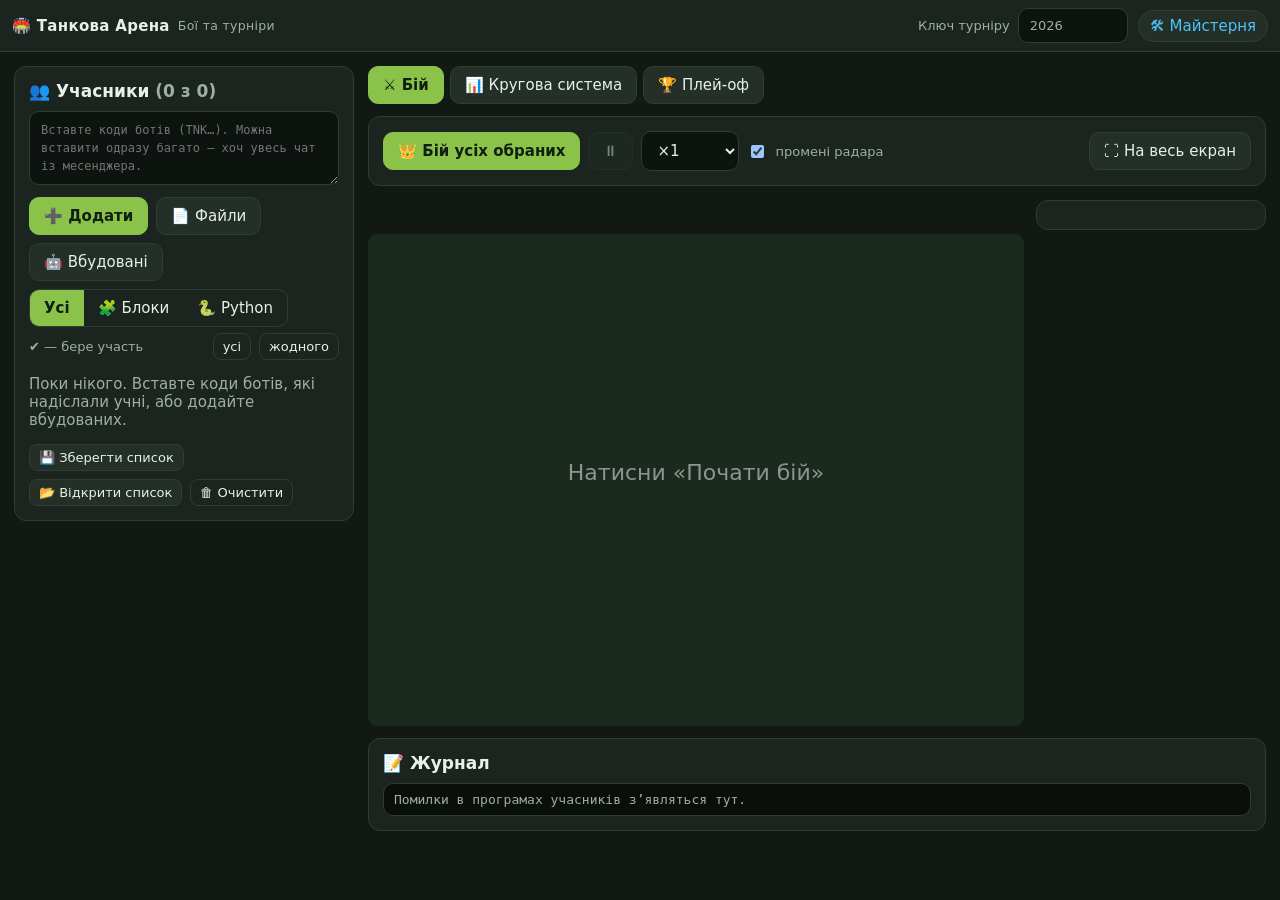
<file: arena.html>
<!doctype html>
<html lang="uk">
<head>
<meta charset="utf-8">
<meta name="viewport" content="width=device-width, initial-scale=1, viewport-fit=cover">
<meta name="theme-color" content="#1b241e">
<meta name="color-scheme" content="dark only">
<meta name="darkreader-lock">
<title>Танкова Арена — Бої</title>
<link rel="icon" href="data:image/svg+xml,<svg xmlns='http://www.w3.org/2000/svg' viewBox='0 0 100 100'><text y='.9em' font-size='90'>🏟️</text></svg>">
<link rel="stylesheet" href="style.css">
<script src="engine.js"></script>
<style>
  body { height: auto; min-height: 100dvh; overflow: auto; }
  .layout { display: grid; grid-template-columns: 340px 1fr; gap: 14px; padding: 14px; align-items: start; }
  @media (max-width: 900px) { .layout { grid-template-columns: 1fr; } }
  .side { position: sticky; top: 14px; max-height: calc(100dvh - 28px); overflow: auto; }
  @media (max-width: 900px) { .side { position: static; max-height: none; } }
  .bot { display: grid; grid-template-columns: 22px 14px 1fr auto; gap: 8px; align-items: center; padding: 7px 4px; border-top: 1px solid var(--line); font-size: 14px; }
  .bot .who { overflow: hidden; }
  .bot .who b { display: block; white-space: nowrap; overflow: hidden; text-overflow: ellipsis; }
  .bot .who small { color: var(--muted); }
  .bot.err b { color: var(--danger); }
  .seg { display: inline-flex; border: 1px solid var(--line); border-radius: 10px; overflow: hidden; }
  .seg button { border: 0; border-radius: 0; background: transparent; }
  .seg button.on { background: var(--accent); color: #102010; font-weight: 700; }
  .mtabs { display: flex; gap: 6px; margin-bottom: 12px; flex-wrap: wrap; }
  .mtabs button.on { background: var(--accent); color: #102010; border-color: var(--accent); font-weight: 700; }
  .stage { display: grid; grid-template-columns: 1fr 230px; gap: 12px; }
  @media (max-width: 1100px) { .stage { grid-template-columns: 1fr; } }
  #cv { max-width: min(100%, calc(78vh * 4 / 3)); margin: 0 auto; }
  .fs:fullscreen #cv { max-width: min(100%, calc(92vh * 4 / 3)); }
  .fs:fullscreen { background: #0b100d; padding: 2vh 2vw; display: grid; grid-template-columns: 1fr 260px; gap: 16px; align-items: center; }
  .fs:fullscreen canvas.arena { max-height: 92vh; object-fit: contain; }
  .fs:fullscreen .score .r { font-size: 18px; }
  .serieshead { font-size: 18px; font-weight: 800; text-align: center; margin-bottom: 8px; min-height: 26px; }
  .progress { height: 10px; background: #0d130f; border-radius: 6px; overflow: hidden; margin: 10px 0; }
  .progress i { display: block; height: 100%; width: 0; background: var(--accent); transition: width .1s; }
  .bracket { display: flex; gap: 22px; overflow-x: auto; padding-bottom: 10px; }
  .round { display: flex; flex-direction: column; justify-content: space-around; gap: 14px; min-width: 210px; }
  .round h4 { margin: 0 0 4px; color: var(--muted); font-size: 13px; text-transform: uppercase; letter-spacing: .5px; }
  .match { background: var(--panel2); border: 1px solid var(--line); border-radius: 10px; overflow: hidden; }
  .match .p { display: flex; align-items: center; gap: 7px; padding: 6px 9px; font-size: 14px; }
  .match .p + .p { border-top: 1px solid var(--line); }
  .match .p.win { background: #24361f; font-weight: 700; }
  .match .p .sc { margin-left: auto; font-variant-numeric: tabular-nums; }
  .match .act { display: flex; gap: 4px; padding: 5px; border-top: 1px solid var(--line); background: #1b241e; }
  .match .act button { flex: 1; padding: 4px; font-size: 12px; }
  .champ { text-align: center; padding: 18px; font-size: 22px; font-weight: 800; background: linear-gradient(90deg, #8a6d00, #c79100); border-radius: 12px; color: #fff; margin-bottom: 12px; }
  details summary { cursor: pointer; color: var(--muted); }
  .mlist { display: grid; grid-template-columns: repeat(auto-fill, minmax(260px, 1fr)); gap: 6px; margin-top: 8px; }
  .mlist div { background: var(--panel2); border-radius: 8px; padding: 6px 9px; display: flex; align-items: center; gap: 6px; font-size: 13px; }
  .mlist div button { margin-left: auto; }
</style>
</head>
<body>
<header class="top">
  <div class="brand">🏟️ Танкова Арена <small>Бої та турніри</small></div>
  <div class="spacer"></div>
  <label class="row" style="margin:0;color:var(--muted)">Ключ турніру <input type="text" id="tkey" style="width:110px" title="Однаковий ключ = однакові бої. Змініть, щоб переграти турнір з іншими стартовими позиціями."></label>
  <a href="index.html" class="chip" style="text-decoration:none">🛠 Майстерня</a>
</header>

<div class="layout">
  <!-- УЧАСНИКИ -->
  <aside class="card side">
    <h3>👥 Учасники <span class="muted" id="cnt"></span></h3>
    <textarea id="paste" rows="3" class="code" style="font-size:12px" placeholder="Вставте коди ботів (TNK…). Можна вставити одразу багато — хоч увесь чат із месенджера."></textarea>
    <div class="row" style="margin:8px 0">
      <button class="primary" id="addPaste">➕ Додати</button>
      <button id="addFile">📄 Файли</button>
      <input type="file" id="files" multiple accept=".json,.txt,.tank" hidden>
      <button id="addBuiltin" title="Мішень, Крутько, Стіноход, Мисливець">🤖 Вбудовані</button>
    </div>
    <div class="row" style="margin-bottom:6px">
      <div class="seg" id="league">
        <button data-l="all" class="on">Усі</button><button data-l="blocks">🧩 Блоки</button><button data-l="python">🐍 Python</button>
      </div>
    </div>
    <div class="row" style="justify-content:space-between;margin-bottom:4px">
      <span class="muted" style="font-size:13px">✔ — бере участь</span>
      <span class="row"><button class="small ghost" id="selAll">усі</button><button class="small ghost" id="selNone">жодного</button></span>
    </div>
    <div id="roster"></div>
    <div class="row" style="margin-top:10px">
      <button class="small" id="exportRoster">💾 Зберегти список</button>
      <button class="small" id="importRoster">📂 Відкрити список</button>
      <input type="file" id="rosterFile" accept=".json" hidden>
      <button class="small ghost" id="clearRoster">🗑 Очистити</button>
    </div>
  </aside>

  <!-- ОСНОВНА ЧАСТИНА -->
  <section>
    <div class="mtabs" id="mtabs">
      <button data-m="battle" class="on">⚔️ Бій</button>
      <button data-m="rr">📊 Кругова система</button>
      <button data-m="po">🏆 Плей-оф</button>
    </div>

    <!-- БІЙ -->
    <div id="m-battle">
      <div class="card">
        <div class="row">
          <button class="primary" id="royale">👑 Бій усіх обраних</button>
          <button id="pause" disabled>⏸</button>
          <select id="speed" style="width:auto"><option value="0.5">×0.5</option><option value="1" selected>×1</option><option value="2">×2</option><option value="4">×4</option><option value="max">⚡ макс</option></select>
          <label class="row" style="margin:0;color:var(--muted)"><input type="checkbox" id="scanCb" checked> промені радара</label>
          <div class="spacer"></div>
          <button id="fsBtn">⛶ На весь екран</button>
        </div>
      </div>
      <div class="fs stage" id="fsWrap">
        <div>
          <div class="serieshead" id="series"></div>
          <canvas class="arena" id="cv"></canvas>
          <div id="banner"></div>
        </div>
        <div class="card score" id="score" style="align-self:start"></div>
      </div>
      <div class="card" style="margin-top:12px">
        <h3>📝 Журнал</h3>
        <div class="log" id="log"><span class="sys">Помилки в програмах учасників з’являться тут.</span></div>
      </div>
    </div>

    <!-- КРУГОВА -->
    <div id="m-rr" hidden>
      <div class="card">
        <p class="muted" style="margin-top:0">Кожен б’ється з кожним один на один. Перемога в раунді — 2 очки, нічия — 1. Бої розраховуються миттєво, а будь-який із них можна переглянути.</p>
        <div class="row">
          <label class="row" style="margin:0">Раундів на пару
            <select id="rrRounds" style="width:auto"><option>1</option><option selected>3</option><option>5</option></select></label>
          <button class="primary" id="rrRun">▶ Розрахувати турнір</button>
          <button id="rrCancel" hidden>Зупинити</button>
        </div>
        <div class="progress" id="rrProg" hidden><i></i></div>
        <div class="muted" id="rrInfo"></div>
      </div>
      <div class="card" id="rrTable" hidden></div>
    </div>

    <!-- ПЛЕЙ-ОФ -->
    <div id="m-po" hidden>
      <div class="card">
        <p class="muted" style="margin-top:0">Сітка на вибування, матчі до двох перемог. Якщо кругову систему вже розраховано для цих учасників, сильніші отримують вищий посів.</p>
        <div class="row">
          <label class="row" style="margin:0">Учасників
            <select id="poSize" style="width:auto"><option value="0">усі обрані</option><option>4</option><option>8</option><option>16</option><option>32</option></select></label>
          <button class="primary" id="poMake">🧩 Скласти сітку</button>
          <button id="poAll" disabled>⚡ Розрахувати всі матчі</button>
        </div>
      </div>
      <div id="poView"></div>
    </div>
  </section>
</div>

<div class="modal" id="codeModal">
  <div class="card" style="max-width:720px">
    <div class="row" style="justify-content:space-between"><h3 id="cmTitle" style="margin:0"></h3><button class="small" onclick="document.getElementById('codeModal').classList.remove('show')">✕</button></div>
    <div id="cmStatus" style="margin:8px 0"></div>
    <pre class="code" id="cmCode" style="max-height:60dvh"></pre>
  </div>
</div>
<div class="toast" id="toast"></div>

<script>
const T = Tanky;
const KEY = 'tanky.arena.v1';
const $ = id => document.getElementById(id);
const esc = s => String(s ?? '').replace(/[&<>"]/g, c => ({ '&': '&amp;', '<': '&lt;', '>': '&gt;', '"': '&quot;' }[c]));
function toast(t) { const el = $('toast'); el.textContent = t; el.classList.add('show'); clearTimeout(toast.t); toast.t = setTimeout(() => el.classList.remove('show'), 2600); }

let S = (() => { try { const s = JSON.parse(localStorage.getItem(KEY)); if (s && s.v === 1) return s; } catch (e) {} return null; })()
  || { v: 1, roster: [], league: 'all', key: String(new Date().getFullYear()), rr: null, po: null };
function save() { try { localStorage.setItem(KEY, JSON.stringify(S)); } catch (e) { toast('⚠ Не вдалося зберегти (забагато даних?)'); } }

/* ===== Учасники ===== */
function addBots(bots, builtin = false) {
  let added = 0, updated = 0;
  for (const b of bots) {
    const entry = { id: T.botId(b), name: b.name, author: b.author || '', cls: b.cls || '', color: b.color, league: builtin ? 'builtin' : b.league, code: b.code, time: b.time || 0, sel: true };
    const i = S.roster.findIndex(r => r.name === entry.name && r.author === entry.author && r.cls === entry.cls);
    if (i >= 0) {
      if (S.roster[i].id === entry.id) continue;
      if ((S.roster[i].time || 0) > entry.time && entry.time) continue; // старіша версія
      entry.sel = S.roster[i].sel; S.roster[i] = entry; updated++;
    } else { S.roster.push(entry); added++; }
  }
  save(); renderRoster();
  return { added, updated };
}
$('addPaste').onclick = async () => {
  const text = $('paste').value;
  const codes = T.findBotCodes(text);
  const bots = [], bad = [];
  for (const c of codes) { try { bots.push(await T.decodeBot(c)); } catch (e) { bad.push(c.slice(0, 12)); } }
  if (!codes.length && text.trim().startsWith('{')) { try { bots.push(T.normBot(JSON.parse(text))); } catch (e) { bad.push('json'); } }
  if (!bots.length) { toast(bad.length ? '⚠ Коди пошкоджені — попросіть учня надіслати ще раз' : 'Не знайдено жодного коду (TNK…)'); return; }
  const r = addBots(bots);
  $('paste').value = '';
  toast(`Додано: ${r.added}, оновлено: ${r.updated}${bad.length ? `, пошкоджених: ${bad.length}` : ''}`);
};
$('addFile').onclick = () => $('files').click();
$('files').onchange = async e => {
  const bots = [];
  for (const f of e.target.files) {
    const txt = await f.text();
    try {
      const codes = T.findBotCodes(txt);
      if (codes.length) for (const c of codes) bots.push(await T.decodeBot(c));
      else bots.push(T.normBot(JSON.parse(txt)));
    } catch (err) { toast(`⚠ ${f.name}: ${err.message}`); }
  }
  e.target.value = '';
  const r = addBots(bots); toast(`Додано: ${r.added}, оновлено: ${r.updated}`);
};
$('addBuiltin').onclick = () => { const r = addBots(T.BUILTIN_BOTS.map(b => ({ ...b, league: 'builtin' })), true); toast(r.added ? `Додано вбудованих: ${r.added}` : 'Вбудовані боти вже є'); };
$('league').onclick = e => { const b = e.target.closest('button'); if (!b) return; S.league = b.dataset.l; save(); renderRoster(); };
$('selAll').onclick = () => { visible().forEach(r => r.sel = true); save(); renderRoster(); };
$('selNone').onclick = () => { visible().forEach(r => r.sel = false); save(); renderRoster(); };
function visible() { return S.roster.filter(r => S.league === 'all' || r.league === S.league || r.league === 'builtin'); }
function pool() { return visible().filter(r => r.sel); }
function renderRoster() {
  document.querySelectorAll('#league button').forEach(b => b.classList.toggle('on', b.dataset.l === S.league));
  const v = visible();
  $('cnt').textContent = `(${pool().length} з ${v.length})`;
  $('roster').innerHTML = v.length ? v.map(r => {
    const c = T.compileBot(r.code);
    const badge = r.league === 'python' ? '<span class="badge py">Python</span>' : r.league === 'blocks' ? '<span class="badge bl">Блоки</span>' : '<span class="badge">вбуд.</span>';
    return `<div class="bot ${c.ok ? '' : 'err'}" data-id="${r.id}">
      <input type="checkbox" ${r.sel ? 'checked' : ''} data-sel>
      <span class="dot" style="background:${r.color}"></span>
      <span class="who"><b>${c.ok ? '' : '⚠ '}${esc(r.name)}</b><small>${esc(r.author)} ${esc(r.cls)}</small> ${badge}</span>
      <span class="row" style="gap:2px"><button class="small ghost" data-view title="Код">👁</button><button class="small ghost" data-del title="Видалити">✕</button></span>
    </div>`;
  }).join('') : '<p class="muted">Поки нікого. Вставте коди ботів, які надіслали учні, або додайте вбудованих.</p>';
}
$('roster').onclick = e => {
  const row = e.target.closest('.bot'); if (!row) return;
  const r = S.roster.find(x => x.id === row.dataset.id);
  if (e.target.matches('[data-sel]')) { r.sel = e.target.checked; save(); renderRoster(); }
  if (e.target.closest('[data-del]')) { if (confirm(`Видалити «${r.name}»?`)) { S.roster = S.roster.filter(x => x !== r); save(); renderRoster(); } }
  if (e.target.closest('[data-view]')) {
    const c = T.compileBot(r.code);
    $('cmTitle').innerHTML = `<span class="dot" style="display:inline-block;background:${r.color}"></span> ${esc(r.name)} <span class="muted" style="font-weight:400">${esc(r.author)} ${esc(r.cls)}</span>`;
    $('cmStatus').innerHTML = c.ok ? '<span class="okmsg">✓ Програма без помилок</span>' : `<span class="errmsg">✗ ${c.error.line ? 'Рядок ' + c.error.line + ': ' : ''}${esc(c.error.msg)}</span>`;
    $('cmCode').textContent = r.code; $('codeModal').classList.add('show');
  }
};
$('exportRoster').onclick = () => {
  const blob = new Blob([JSON.stringify({ tankyRoster: 1, roster: S.roster }, null, 1)], { type: 'application/json' });
  const a = document.createElement('a'); a.href = URL.createObjectURL(blob); a.download = `tanky_uchasnyky_${new Date().toISOString().slice(0, 10)}.json`; a.click();
};
$('importRoster').onclick = () => $('rosterFile').click();
$('rosterFile').onchange = async e => {
  try {
    const d = JSON.parse(await e.target.files[0].text());
    if (!d.roster) throw new Error();
    const r = addBots(d.roster.map(x => ({ ...x })), false);
    d.roster.forEach(x => { const m = S.roster.find(y => y.id === T.botId(x)); if (m && x.league === 'builtin') m.league = 'builtin'; });
    save(); renderRoster(); toast(`Додано: ${r.added}, оновлено: ${r.updated}`);
  } catch (err) { toast('⚠ Це не файл зі списком учасників'); }
  e.target.value = '';
};
$('clearRoster').onclick = () => { if (confirm('Видалити всіх учасників і результати?')) { S.roster = []; S.rr = null; S.po = null; save(); renderRoster(); renderRR(); renderPO(); } };

$('tkey').value = S.key;
$('tkey').onchange = () => { S.key = $('tkey').value.trim() || '1'; save(); toast('Новий ключ: турніри треба розрахувати заново'); };

/* ===== Режими ===== */
$('mtabs').onclick = e => {
  const b = e.target.closest('button'); if (!b) return;
  showMode(b.dataset.m);
};
function showMode(m) {
  document.querySelectorAll('#mtabs button').forEach(x => x.classList.toggle('on', x.dataset.m === m));
  for (const k of ['battle', 'rr', 'po']) $('m-' + k).hidden = k !== m;
  if (m === 'battle') player._resize();
}

/* ===== Бій ===== */
const player = new T.BattlePlayer($('cv'), { onFrame: renderScore, onEnd: battleEnded });
let current = null; // {battle, names, series}
const spec = r => ({ name: r.name, color: r.color, code: r.code });
function logLine(text, kind) {
  const el = $('log'); if (el.dataset.fresh !== undefined) { el.innerHTML = ''; delete el.dataset.fresh; }
  const d = document.createElement('div'); d.className = kind; d.textContent = text; el.appendChild(d); el.scrollTop = el.scrollHeight;
}
function startBattle(bots, seed, seriesInfo) {
  $('log').dataset.fresh = '';
  const b = new T.Battle(bots.map(spec), { seed, onLog: (i, t, k) => { if (k === 'error' || k === 'sys') logLine(`${bots[i].name}: ${t}`, k); } });
  $('banner').innerHTML = '';
  current = { battle: b, bots, series: seriesInfo || null };
  $('series').textContent = seriesInfo ? seriesInfo.title() : (bots.length > 2 ? `👑 Королівська битва · ${bots.length} танків` : `${bots[0].name} ⚔ ${bots[1].name}`);
  player.speed = $('speed').value === 'max' ? 'max' : +$('speed').value;
  player.load(b);
  $('pause').disabled = false; $('pause').textContent = '⏸';
  showMode('battle');
}
$('royale').onclick = () => {
  const p = pool();
  if (p.length < 2) { toast('Оберіть хоча б двох учасників'); return; }
  if (p.length > 16 && !confirm(`${p.length} танків на одному полі — буде тісно. Продовжити?`)) return;
  startBattle(p, T.hashStr(S.key + '|royale|' + Date.now()));
};
$('pause').onclick = () => { player.paused = !player.paused; $('pause').textContent = player.paused ? '▶' : '⏸'; };
$('speed').onchange = () => player.speed = $('speed').value === 'max' ? 'max' : +$('speed').value;
$('scanCb').onchange = () => { T.CFG.SHOW_SCAN = $('scanCb').checked; };
$('fsBtn').onclick = () => { const el = $('fsWrap'); if (document.fullscreenElement) document.exitFullscreen(); else el.requestFullscreen && el.requestFullscreen().then(() => setTimeout(() => player._resize(), 100)); };
document.addEventListener('fullscreenchange', () => setTimeout(() => player._resize(), 100));

function renderScore(b) {
  const order = b.bots.slice().sort((x, y) => (y.alive - x.alive) || (y.energy - x.energy));
  $('score').innerHTML = `<div class="muted" style="font-size:13px">хід ${b.tick} / ${T.CFG.MAX_TICKS}</div>` + order.map(t =>
    `<div class="r ${t.alive ? '' : 'dead'}"><span class="dot" style="background:${t.color}"></span><span>${esc(t.name)}${t.crashed ? ' ⚠' : ''}</span><span style="text-align:right">${Math.max(0, t.energy).toFixed(0)}</span><div class="bar"><i style="width:${Math.max(0, Math.min(100, t.energy))}%;background:${t.color}"></i></div></div>`).join('');
}
function battleEnded(res, b) {
  $('pause').disabled = true;
  const cur = current;
  if (cur && cur.series) { cur.series.next(res); return; }
  const w = res.winner >= 0 ? cur.bots[res.winner] : null;
  const top = res.ranking.slice(0, 3).map((i, k) => `${['🥇', '🥈', '🥉'][k]} ${esc(cur.bots[i].name)}`).join(' &nbsp; ');
  $('banner').innerHTML = `<div class="banner ${w ? '' : 'draw'}">${w ? '🏆 Переміг ' + esc(w.name) + ' (' + esc(w.author) + ')' : '🤝 Нічия — час вийшов'}</div><p style="text-align:center">${top}</p>`;
}

/* --- серія (матч до N перемог або фіксована кількість раундів) --- */
function computeSeries(a, b, matchKey, opts) {
  // opts: {rounds} — фіксовано (кругова), або {firstTo} — до перемог (плей-оф)
  const rounds = [];
  let wa = 0, wb = 0, da = 0, db = 0;
  const maxR = opts.rounds || 7;
  for (let r = 0; r < maxR; r++) {
    const flip = r % 2 === 1;
    const pair = flip ? [b, a] : [a, b];
    const seed = T.matchSeed(S.key, matchKey, '', r);
    const res = new T.Battle(pair.map(spec), { seed }).runToEnd();
    let w = res.winner < 0 ? null : (pair[res.winner] === a ? 'a' : 'b');
    const sa = res.stats[flip ? 1 : 0], sb = res.stats[flip ? 0 : 1];
    da += sa.damage; db += sb.damage;
    if (w === 'a') wa++; if (w === 'b') wb++;
    rounds.push({ seed, flip, w, da: sa.damage, db: sb.damage });
    if (opts.firstTo && (wa >= opts.firstTo || wb >= opts.firstTo)) break;
  }
  let winner = wa > wb ? 'a' : wb > wa ? 'b' : null;
  if (opts.firstTo && !winner) winner = da >= db ? 'a' : 'b'; // у плей-оф нічиєї бути не може
  return { rounds, wa, wb, da, db, winner, tieBreak: opts.firstTo && wa === wb };
}
function watchSeries(a, b, ser, onDone) {
  let k = 0, wa = 0, wb = 0;
  const info = {
    title: () => `${a.name} ${wa} : ${wb} ${b.name} · раунд ${k + 1} з ${ser.rounds.length}`,
    next: res => {
      const r = ser.rounds[k];
      if (r.w === 'a') wa++; if (r.w === 'b') wb++;
      const who = r.w === 'a' ? a.name : r.w === 'b' ? b.name : null;
      k++;
      $('series').textContent = `${a.name} ${wa} : ${wb} ${b.name}`;
      if (k < ser.rounds.length) {
        $('banner').innerHTML = `<div class="banner ${who ? '' : 'draw'}">${who ? 'Раунд за ' + esc(who) : 'Нічия в раунді'}</div><p style="text-align:center"><button class="primary" id="nextRound">▶ Наступний раунд</button></p>`;
        $('nextRound').onclick = () => playRound();
      } else {
        const w = ser.winner === 'a' ? a : ser.winner === 'b' ? b : null;
        $('banner').innerHTML = `<div class="banner ${w ? '' : 'draw'}">${w ? '🏆 Матч виграв ' + esc(w.name) + (ser.tieBreak ? ' (за шкодою)' : '') : '🤝 Нічия в матчі'}</div>` +
          `<p style="text-align:center">Рахунок ${ser.wa}:${ser.wb} · Шкода ${ser.da}:${ser.db}</p>`;
        onDone && onDone();
      }
    },
  };
  function playRound() {
    const r = ser.rounds[k];
    startBattle(r.flip ? [b, a] : [a, b], r.seed, info);
  }
  playRound();
}

/* ===== Кругова система ===== */
let rrJob = null;
$('rrRun').onclick = () => {
  const p = pool();
  if (p.length < 2) { toast('Оберіть хоча б двох учасників'); return; }
  const n = +$('rrRounds').value;
  const pairs = [];
  for (let i = 0; i < p.length; i++) for (let j = i + 1; j < p.length; j++) pairs.push([p[i], p[j]]);
  const jobs = [];
  for (const [a, b] of pairs) for (let r = 0; r < n; r++) {
    const flip = r % 2 === 1, pair = flip ? [b, a] : [a, b];
    jobs.push({ a, b, r, flip, bots: pair.map(spec), seed: T.matchSeed(S.key, mkey(a, b), '', r) });
  }
  $('rrProg').hidden = false; $('rrCancel').hidden = false; $('rrRun').disabled = true;
  $('rrInfo').textContent = `${pairs.length} пар × ${n} = ${jobs.length} боїв…`;
  const t0 = performance.now();
  rrJob = T.runBattlesAsync(jobs, (i, total) => { $('rrProg').firstChild.style.width = (100 * i / total) + '%'; }, results => {
    const matches = {};
    jobs.forEach((j, idx) => {
      const res = results[idx], k = mkey(j.a, j.b);
      const m = matches[k] || (matches[k] = { a: j.a.id, b: j.b.id, rounds: [], wa: 0, wb: 0, da: 0, db: 0 });
      const w = res.winner < 0 ? null : ((j.flip ? res.winner === 1 : res.winner === 0) ? 'a' : 'b');
      const sa = res.stats[j.flip ? 1 : 0], sb = res.stats[j.flip ? 0 : 1];
      m.rounds.push({ seed: j.seed, flip: j.flip, w, da: sa.damage, db: sb.damage });
      if (w === 'a') m.wa++; if (w === 'b') m.wb++; m.da += sa.damage; m.db += sb.damage;
    });
    S.rr = { key: S.key, ids: p.map(x => x.id), rounds: n, matches, time: Date.now() };
    save();
    $('rrProg').hidden = true; $('rrCancel').hidden = true; $('rrRun').disabled = false;
    $('rrInfo').textContent = `Готово: ${jobs.length} боїв за ${((performance.now() - t0) / 1000).toFixed(1)} с.`;
    renderRR();
  });
};
$('rrCancel').onclick = () => { rrJob && rrJob.cancel(); $('rrProg').hidden = true; $('rrCancel').hidden = true; $('rrRun').disabled = false; $('rrInfo').textContent = 'Зупинено.'; };
function mkey(a, b) { return [a.id, b.id].sort().join('~'); }
const byId = id => S.roster.find(r => r.id === id);
function standings() {
  if (!S.rr) return null;
  const rows = {};
  for (const id of S.rr.ids) rows[id] = { id, w: 0, d: 0, l: 0, pts: 0, dmg: 0, played: 0 };
  for (const m of Object.values(S.rr.matches)) {
    for (const r of m.rounds) {
      const A = rows[m.a], B = rows[m.b]; if (!A || !B) continue;
      A.played++; B.played++; A.dmg += r.da; B.dmg += r.db;
      if (r.w === 'a') { A.w++; B.l++; A.pts += 2; } else if (r.w === 'b') { B.w++; A.l++; B.pts += 2; } else { A.d++; B.d++; A.pts++; B.pts++; }
    }
  }
  return Object.values(rows).filter(r => byId(r.id)).sort((x, y) => y.pts - x.pts || y.dmg - x.dmg);
}
function renderRR() {
  const st = standings();
  if (!st) { $('rrTable').hidden = true; return; }
  $('rrTable').hidden = false;
  const medal = i => ['🥇', '🥈', '🥉'][i] || (i + 1);
  let h = `<h3>Таблиця ${S.rr.key !== S.key ? '<span class="badge">інший ключ</span>' : ''}</h3><div style="overflow-x:auto"><table class="t"><tr><th>#</th><th>Танк</th><th>Автор</th><th>Клас</th><th class="n">В</th><th class="n">Н</th><th class="n">П</th><th class="n">Очки</th><th class="n">Шкода</th></tr>`;
  st.forEach((r, i) => {
    const b = byId(r.id);
    h += `<tr><td>${medal(i)}</td><td><span class="dot" style="display:inline-block;background:${b.color}"></span> ${esc(b.name)}</td><td>${esc(b.author)}</td><td>${esc(b.cls)}</td><td class="n">${r.w}</td><td class="n">${r.d}</td><td class="n">${r.l}</td><td class="n"><b>${r.pts}</b></td><td class="n">${r.dmg}</td></tr>`;
  });
  h += '</table></div>';
  h += `<details style="margin-top:12px"><summary>Усі матчі (${Object.keys(S.rr.matches).length}) — натисніть ▶, щоб переглянути на арені</summary><div class="mlist">`;
  for (const [k, m] of Object.entries(S.rr.matches)) {
    const a = byId(m.a), b = byId(m.b); if (!a || !b) continue;
    h += `<div><span class="dot" style="background:${a.color}"></span>${esc(a.name)} <b>${m.wa}:${m.wb}</b> ${esc(b.name)}<span class="dot" style="background:${b.color}"></span><button class="small" data-watch="${k}">▶</button></div>`;
  }
  h += '</div></details>';
  $('rrTable').innerHTML = h;
}
$('rrTable').onclick = e => {
  const btn = e.target.closest('[data-watch]'); if (!btn) return;
  const m = S.rr.matches[btn.dataset.watch];
  const a = byId(m.a), b = byId(m.b);
  watchSeries(a, b, { rounds: m.rounds, wa: m.wa, wb: m.wb, da: m.da, db: m.db, winner: m.wa > m.wb ? 'a' : m.wb > m.wa ? 'b' : null });
};

/* ===== Плей-оф ===== */
function seedOrder(n) { // класичний посів: 1–n, 2–(n-1)...
  let s = [1];
  while (s.length < n) { const m = s.length * 2 + 1; s = s.flatMap(x => [x, m - x]); }
  return s;
}
$('poMake').onclick = () => {
  let p = pool();
  if (p.length < 2) { toast('Оберіть хоча б двох учасників'); return; }
  const st = standings();
  if (st && st.length) {
    const rank = new Map(st.map((r, i) => [r.id, i]));
    p = p.slice().sort((x, y) => (rank.has(x.id) ? rank.get(x.id) : 999) - (rank.has(y.id) ? rank.get(y.id) : 999));
  } else {
    // без кругової — випадковий посів за ключем
    p = p.slice().sort((x, y) => T.hashStr(S.key + x.id) - T.hashStr(S.key + y.id));
  }
  const lim = +$('poSize').value; if (lim) p = p.slice(0, lim);
  let size = 2; while (size < p.length) size *= 2;
  const order = seedOrder(size);
  const first = [];
  for (let i = 0; i < size; i += 2) {
    const a = p[order[i] - 1], b = p[order[i + 1] - 1];
    first.push({ a: a ? a.id : null, b: b ? b.id : null, res: null });
  }
  const rounds = [first];
  for (let n = size / 4; n >= 1; n /= 2) rounds.push(Array.from({ length: n }, () => ({ a: null, b: null, res: null })));
  S.po = { key: S.key, rounds };
  advanceByes(); save(); renderPO();
};
function advanceByes() {
  const R = S.po.rounds;
  for (let r = 0; r < R.length; r++) R[r].forEach((m, i) => {
    if (!m.res && ((m.a && !m.b) || (!m.a && m.b)) && (r === 0 || feedersDone(r, i))) m.res = { winner: m.a ? 'a' : 'b', bye: true };
    if (m.res && r + 1 < R.length) {
      const nx = R[r + 1][i >> 1], w = m.res.winner === 'a' ? m.a : m.b;
      if (i % 2 === 0) nx.a = w; else nx.b = w;
    }
  });
}
function feedersDone(r, i) { const R = S.po.rounds; return R[r - 1][i * 2].res && R[r - 1][i * 2 + 1].res; }
function playMatch(r, i, watch) {
  const m = S.po.rounds[r][i];
  const a = byId(m.a), b = byId(m.b);
  const ser = computeSeries(a, b, `po|${r}|${i}|` + mkey(a, b), { firstTo: 2 });
  const commit = () => { m.res = { winner: ser.winner, wa: ser.wa, wb: ser.wb, tie: ser.tieBreak }; advanceByes(); save(); renderPO(); };
  if (watch) watchSeries(a, b, ser, () => { commit(); });
  else commit();
}
$('poAll').onclick = () => {
  const R = S.po.rounds;
  for (let r = 0; r < R.length; r++) R[r].forEach((m, i) => { if (!m.res && m.a && m.b) playMatch(r, i, false); });
  for (let r = 0; r < R.length; r++) R[r].forEach((m, i) => { if (!m.res && m.a && m.b) playMatch(r, i, false); });
  renderPO();
};
function renderPO() {
  if (!S.po) { $('poView').innerHTML = ''; $('poAll').disabled = true; return; }
  $('poAll').disabled = false;
  const R = S.po.rounds;
  const names = ['Фінал', 'Півфінал', 'Чвертьфінал', '1/8 фіналу', '1/16 фіналу'];
  const final = R[R.length - 1][0];
  let h = '';
  if (final.res) {
    const w = byId(final.res.winner === 'a' ? final.a : final.b);
    if (w) h += `<div class="champ">🏆 Чемпіон: ${esc(w.name)} <div style="font-size:16px;font-weight:600">${esc(w.author)} ${esc(w.cls)}</div></div>`;
  }
  h += '<div class="card"><div class="bracket">';
  R.forEach((round, r) => {
    h += `<div class="round"><h4>${names[R.length - 1 - r] || 'Раунд ' + (r + 1)}</h4>`;
    round.forEach((m, i) => {
      const a = byId(m.a), b = byId(m.b);
      const pl = (x, side) => {
        if (!x) return `<div class="p muted">${m[side] === null && (r === 0) ? '— (вільний прохід)' : '…'}</div>`;
        const win = m.res && m.res.winner === side;
        const sc = m.res && !m.res.bye ? (side === 'a' ? m.res.wa : m.res.wb) : '';
        return `<div class="p ${win ? 'win' : ''}"><span class="dot" style="background:${x.color}"></span>${esc(x.name)}<span class="sc">${sc}${win && m.res.tie ? '*' : ''}</span></div>`;
      };
      h += `<div class="match">${pl(a, 'a')}${pl(b, 'b')}`;
      if (a && b && !m.res) h += `<div class="act"><button data-po="${r},${i},1">▶ Дивитись</button><button data-po="${r},${i},0">⚡</button></div>`;
      else if (a && b && m.res && !m.res.bye) h += `<div class="act"><button data-po="${r},${i},2">▶ Повтор</button></div>`;
      h += '</div>';
    });
    h += '</div>';
  });
  h += '</div><p class="muted" style="font-size:13px">* — рахунок рівний, переміг за більшою завданою шкодою.</p></div>';
  $('poView').innerHTML = h;
}
$('poView').onclick = e => {
  const b = e.target.closest('[data-po]'); if (!b) return;
  const [r, i, mode] = b.dataset.po.split(',').map(Number);
  if (mode === 2) {
    const m = S.po.rounds[r][i], a = byId(m.a), bb = byId(m.b);
    watchSeries(a, bb, computeSeries(a, bb, `po|${r}|${i}|` + mkey(a, bb), { firstTo: 2 }));
  } else playMatch(r, i, mode === 1);
};

/* ===== Старт ===== */
renderRoster(); renderRR(); renderPO();
</script>
</body>
</html>
</file>
<file: style.css>
/* Танкова Арена — спільний стиль */
:root {
  color-scheme: dark only; /* сайт і так темний — не даємо браузеру «перефарбовувати» його */
  --bg: #121814; --panel: #1b241e; --panel2: #232f27; --line: #2f3d33;
  --text: #e8f0ea; --muted: #9db0a2; --accent: #8bc34a; --accent2: #ffb300;
  --danger: #ff5252; --ok: #69f0ae; --blue: #4fc3f7;
  --radius: 12px;
  --font: system-ui, -apple-system, "Segoe UI", Roboto, sans-serif;
  --mono: ui-monospace, "Cascadia Mono", "Consolas", "Roboto Mono", monospace;
}
* { box-sizing: border-box; }
html, body { margin: 0; height: 100%; background: var(--bg); color: var(--text); font-family: var(--font); font-size: 15px; }
body { display: flex; flex-direction: column; height: 100dvh; overflow: hidden; }
a { color: var(--blue); }
button, select, input, textarea { font: inherit; color: inherit; }
button {
  background: var(--panel2); border: 1px solid var(--line); border-radius: 10px; padding: 9px 14px;
  cursor: pointer; touch-action: manipulation; white-space: nowrap;
}
button:hover { border-color: var(--accent); }
button:active { transform: translateY(1px); }
button.primary { background: var(--accent); color: #102010; border-color: var(--accent); font-weight: 700; }
button.warn { background: var(--accent2); color: #2a1d00; border-color: var(--accent2); font-weight: 700; }
button.ghost { background: transparent; }
button.small { padding: 5px 9px; font-size: 13px; border-radius: 8px; }
button:disabled { opacity: .45; cursor: default; }
input[type=text], input[type=number], select, textarea {
  background: #0d130f; border: 1px solid var(--line); border-radius: 10px; padding: 9px 11px; width: 100%;
}
input:focus, textarea:focus, select:focus { outline: 2px solid var(--accent); outline-offset: -1px; }
label { display: block; color: var(--muted); font-size: 13px; margin: 10px 0 4px; }

header.top {
  display: flex; align-items: center; gap: 10px; padding: 8px 12px; background: var(--panel);
  border-bottom: 1px solid var(--line); flex: 0 0 auto; min-height: 50px;
}
.brand { font-weight: 800; letter-spacing: .3px; display: flex; align-items: center; gap: 8px; }
.brand small { font-weight: 500; color: var(--muted); }
.spacer { flex: 1; }
.chip { display: inline-flex; align-items: center; gap: 7px; padding: 6px 11px; border-radius: 999px; background: var(--panel2); border: 1px solid var(--line); cursor: pointer; max-width: 55vw; overflow: hidden; text-overflow: ellipsis; white-space: nowrap; }
.dot { width: 12px; height: 12px; border-radius: 50%; flex: 0 0 auto; box-shadow: 0 0 0 2px rgba(0,0,0,.35); }

main { flex: 1 1 auto; position: relative; overflow: hidden; }
.tab { position: absolute; inset: 0; overflow: auto; display: none; }
.tab.active { display: block; }
.tab.full { overflow: hidden; }
.pad { padding: 14px; max-width: 980px; margin: 0 auto; }

nav.tabs { display: flex; background: var(--panel); border-top: 1px solid var(--line); flex: 0 0 auto; padding-bottom: env(safe-area-inset-bottom); }
nav.tabs button { flex: 1; border: 0; border-radius: 0; background: transparent; padding: 8px 2px 7px; font-size: 12px; color: var(--muted); display: flex; flex-direction: column; align-items: center; gap: 2px; }
nav.tabs button .ic { font-size: 20px; line-height: 1; }
nav.tabs button.active { color: var(--accent); box-shadow: inset 0 3px 0 var(--accent); }

.card { background: var(--panel); border: 1px solid var(--line); border-radius: var(--radius); padding: 14px; margin-bottom: 14px; }
.card h2, .card h3 { margin: 0 0 10px; font-size: 17px; }
.muted { color: var(--muted); }
.row { display: flex; gap: 8px; flex-wrap: wrap; align-items: center; }
.grid2 { display: grid; grid-template-columns: 1fr 1fr; gap: 0 12px; }
@media (max-width: 560px) { .grid2 { grid-template-columns: 1fr; } }

.notice { background: #2b2a12; border: 1px solid #5d5a1e; color: #fff6c4; padding: 10px 12px; border-radius: 10px; margin-bottom: 12px; }
.okmsg { color: var(--ok); } .errmsg { color: var(--danger); }

pre.code, textarea.code { font-family: var(--mono); font-size: 14px; line-height: 1.5; }
pre.code { background: #0d130f; border: 1px solid var(--line); border-radius: 10px; padding: 12px; overflow: auto; margin: 0; white-space: pre; }

/* редактор Python */
.editor { display: flex; background: #0d130f; border: 1px solid var(--line); border-radius: 10px; overflow: hidden; height: 100%; }
.gutter { font-family: var(--mono); font-size: 14px; line-height: 1.5; color: #5f7466; padding: 10px 6px 10px 8px; text-align: right; user-select: none; overflow: hidden; min-width: 36px; background: #0a0f0c; }
.gutter div.err { color: #fff; background: var(--danger); border-radius: 4px; }
.editor textarea { flex: 1; border: 0; border-radius: 0; resize: none; padding: 10px; white-space: pre; overflow: auto; background: transparent; tab-size: 4; font-family: var(--mono); font-size: 14px; line-height: 1.5; outline: none; }
.keys { display: flex; gap: 6px; overflow-x: auto; padding: 6px 0; scrollbar-width: none; }
.keys button { padding: 7px 11px; font-family: var(--mono); flex: 0 0 auto; }

/* арена */
.arena-wrap { position: relative; width: 100%; }
canvas.arena { width: 100%; display: block; border-radius: 10px; background: #1b2a1f; touch-action: pan-y; }
.score { display: grid; gap: 6px; }
.score .r { display: grid; grid-template-columns: 14px 1fr 54px; align-items: center; gap: 8px; font-size: 14px; }
.score .r.dead { opacity: .45; text-decoration: line-through; }
.bar { height: 6px; background: #0d130f; border-radius: 3px; overflow: hidden; grid-column: 2 / 4; }
.bar i { display: block; height: 100%; background: var(--accent); }
.banner { text-align: center; font-size: 20px; font-weight: 800; padding: 10px; border-radius: 10px; margin: 10px 0; background: linear-gradient(90deg, #2e7d32, #558b2f); }
.banner.lose { background: linear-gradient(90deg, #6d1b1b, #8d2e2e); }
.banner.draw { background: linear-gradient(90deg, #5d4a12, #7a6420); }

.log { font-family: var(--mono); font-size: 13px; background: #0a0f0c; border: 1px solid var(--line); border-radius: 10px; padding: 8px 10px; max-height: 180px; overflow: auto; white-space: pre-wrap; }
.log .error { color: var(--danger); } .log .sys { color: var(--muted); }

.opp { display: flex; gap: 8px; flex-wrap: wrap; }
.opp label { margin: 0; display: inline-flex; align-items: center; gap: 7px; padding: 7px 11px; border-radius: 999px; background: var(--panel2); border: 1px solid var(--line); color: var(--text); font-size: 14px; cursor: pointer; }
.opp input { accent-color: var(--accent); }
.opp label:has(input:checked) { border-color: var(--accent); background: #24361f; }
.badge { font-size: 11px; padding: 2px 7px; border-radius: 999px; background: #33443a; color: var(--muted); }
.badge.py { background: #1d3a4f; color: #8fd3ff; } .badge.bl { background: #4a3a10; color: #ffd36b; }

.modal { position: fixed; inset: 0; background: rgba(0,0,0,.6); display: none; align-items: center; justify-content: center; z-index: 1000; padding: 16px; }
.modal.show { display: flex; }
.modal .card { width: 100%; max-width: 460px; max-height: 90dvh; overflow: auto; }
.palette { display: flex; gap: 8px; flex-wrap: wrap; margin-top: 6px; }
.palette button { width: 34px; height: 34px; border-radius: 50%; padding: 0; border: 3px solid transparent; }
.palette button.sel { border-color: #fff; }

table.t { width: 100%; border-collapse: collapse; font-size: 14px; }
table.t th, table.t td { padding: 7px 8px; border-bottom: 1px solid var(--line); text-align: left; }
table.t th { color: var(--muted); font-weight: 600; font-size: 12px; text-transform: uppercase; letter-spacing: .4px; }
table.t td.n { text-align: right; font-variant-numeric: tabular-nums; }
.toast { position: fixed; left: 50%; bottom: 90px; transform: translateX(-50%); background: #000d; color: #fff; padding: 10px 16px; border-radius: 10px; z-index: 1001; opacity: 0; transition: opacity .2s; pointer-events: none; max-width: 90vw; text-align: center; }
.toast.show { opacity: 1; }
.help dt { font-family: var(--mono); color: var(--accent); margin-top: 8px; }
.help dd { margin: 2px 0 0 0; color: var(--text); }
kbd { font-family: var(--mono); background: #0d130f; border: 1px solid var(--line); border-radius: 5px; padding: 1px 5px; }

/* Blockly на темному тлі */
#blockly { position: absolute; inset: 0; }
.blocklyToolboxDiv { background: #1b241e !important; }
.blocklyTreeLabel { color: #e8f0ea !important; font-family: var(--font) !important; }
.over { position: absolute; inset: 0; background: rgba(10,15,12,.88); display: flex; align-items: center; justify-content: center; text-align: center; padding: 20px; z-index: 100; }
[hidden] { display: none !important; }
.blocklyTreeLabel, .blocklyToolboxCategoryLabel { font-size: 14px !important; }
.blocklyToolboxCategory { padding: 2px 0 !important; }
@media (max-width: 600px) {
  .blocklyTreeLabel, .blocklyToolboxCategoryLabel { font-size: 12px !important; }
}

/* Числа й поля в блоках: завжди темний текст на білому, навіть із «темною темою» телефона */
.blocklyShadow > .blocklyPath { fill: #ffffff !important; }
.blocklyNumberField > text, .blocklyInputField > text,
.blocklyShadow .blocklyText { fill: #1a1a1a !important; }
.blocklyDropdownText, .blocklyDropdownText tspan { fill: #ffffff !important; }
</file>
